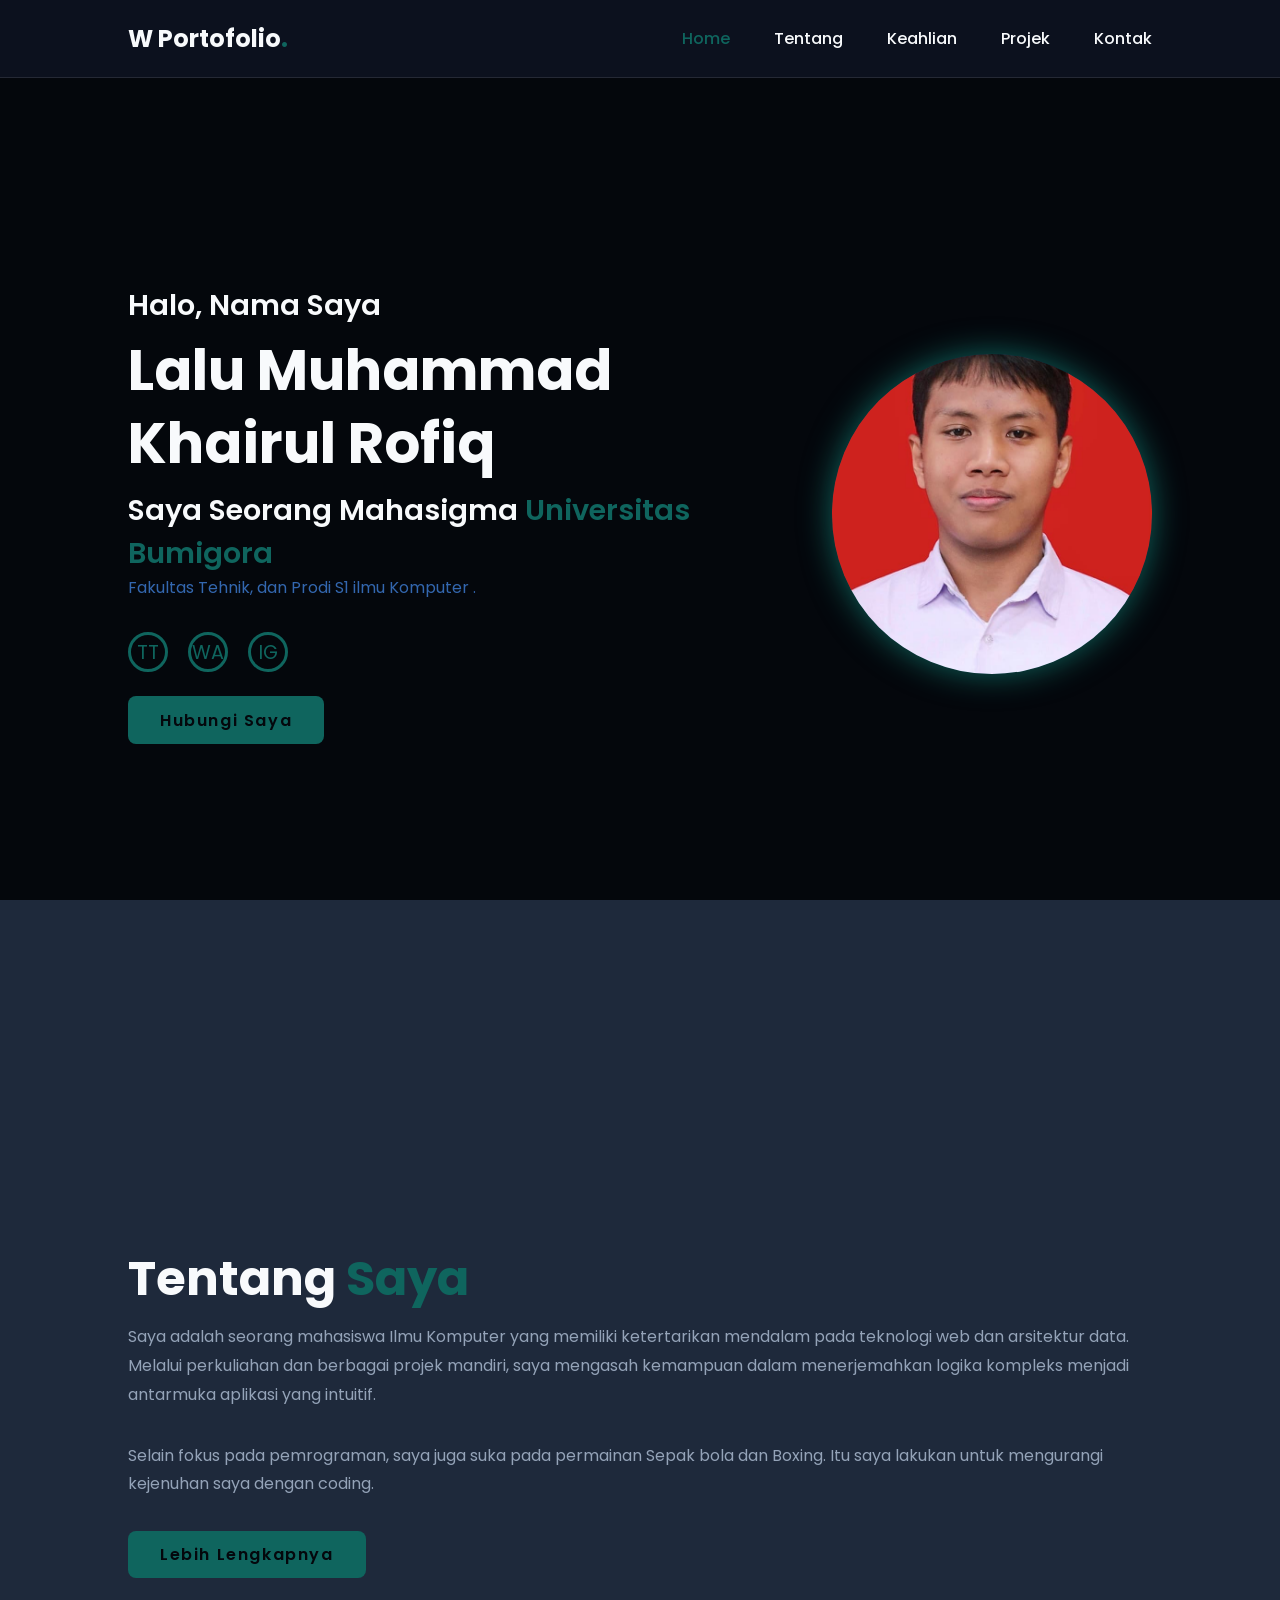
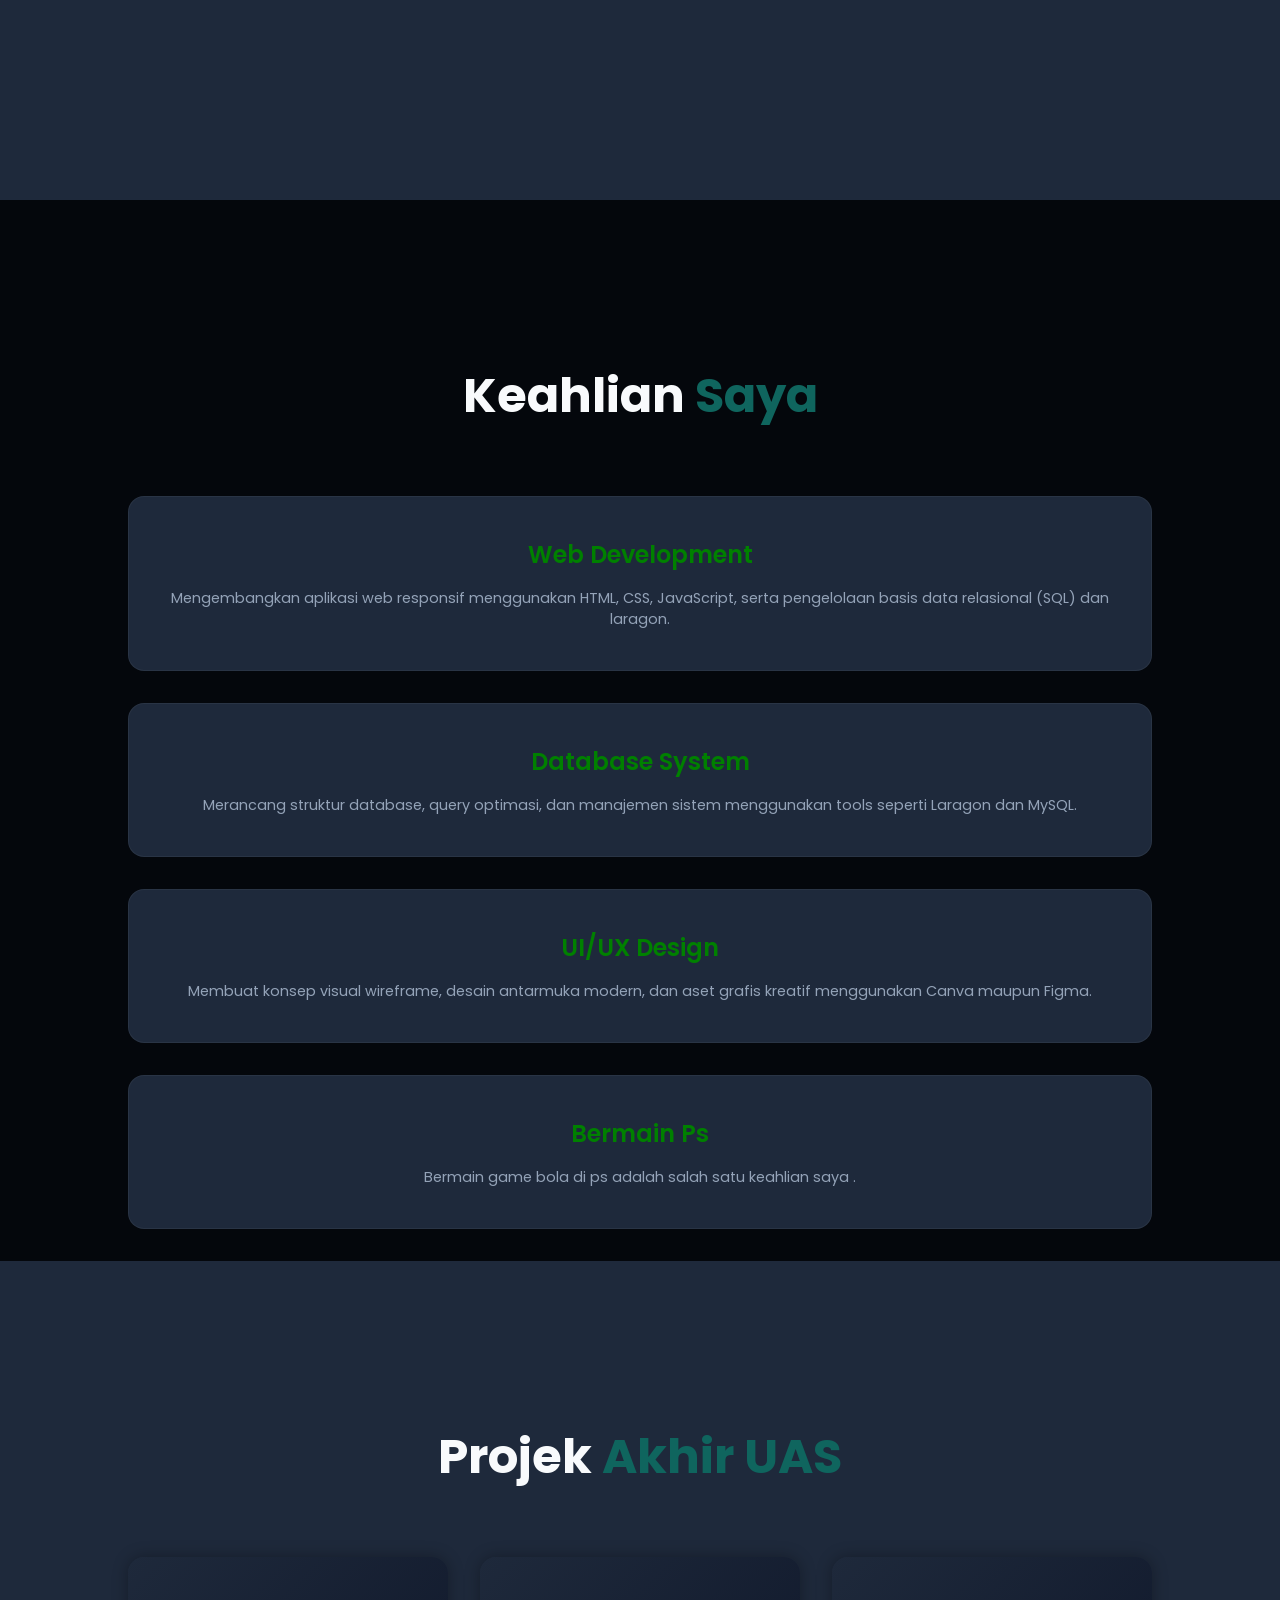
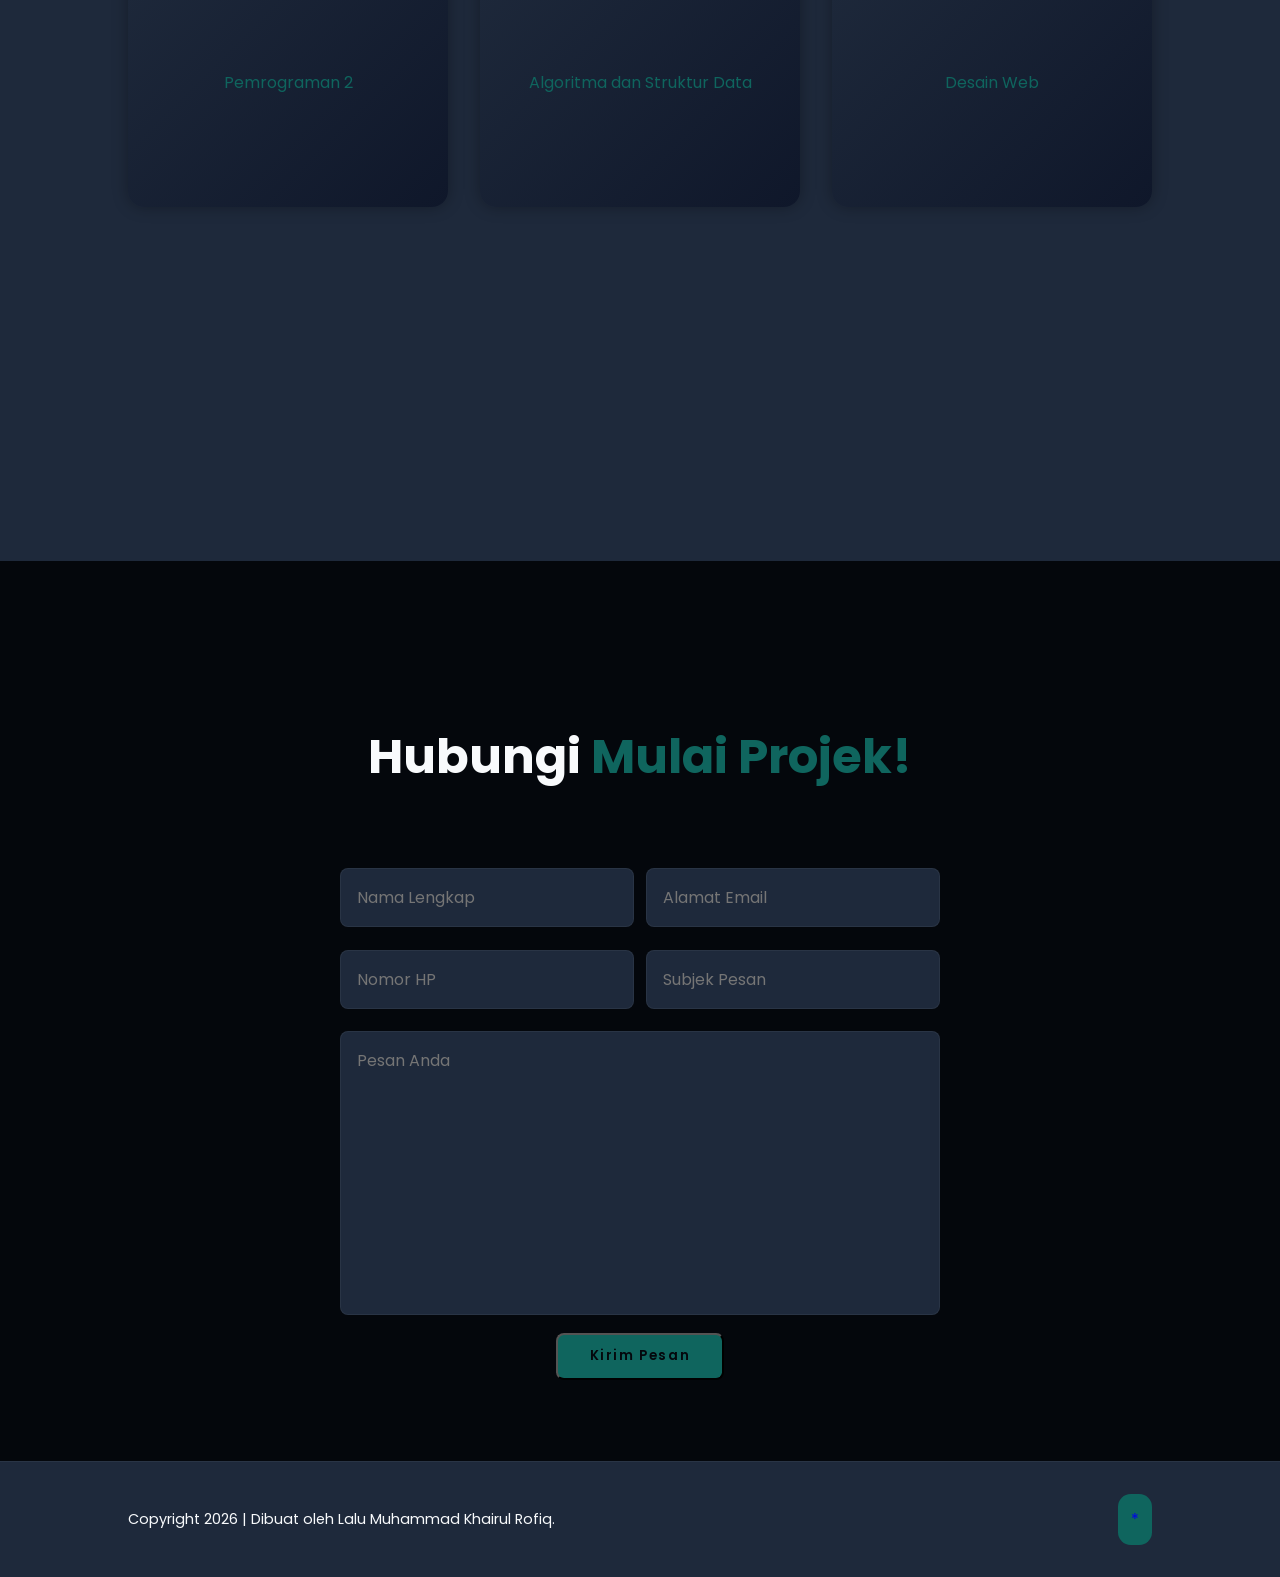
<file: index.html>
<!DOCTYPE html>
<html lang="id">
<head>
    <meta charset="UTF-8">
    <meta name="viewport" content="width=device-width, initial-scale=1.0">
    <title>My Portofolio</title>
    <link href="https://fonts.googleapis.com/css2?family=Poppins:wght@300;400;600;700&display=swap" rel="stylesheet">
    <link rel="stylesheet" href="style.css">
    
</head>
<body>

    <header>
        <a href="#" class="logo"> W Portofolio<span>.</span></a>
        <nav class="navbar">
            <a href="#home" class="active">Home</a>
            <a href="#about">Tentang</a>
            <a href="#skills">Keahlian</a>
            <a href="#portfolio">Projek</a>
            <a href="#contact">Kontak</a>
        </nav>
    </header>

    <section class="home" id="home">
        <div class="home-content">
            <h3>Halo, Nama Saya</h3>
            <h1>Lalu Muhammad Khairul Rofiq</h1>
            <h3>Saya Seorang Mahasigma <span>Universitas Bumigora</span></h3>
            <p>Fakultas Tehnik, dan Prodi S1 ilmu Komputer .</p>
            
            <div class="social-media">
                <a href="https://www.tiktok.com/@rofiqfor"><i class="fab fa-tiktok"></i>TT</a>
                <a href="https://wa.me/+6287757865577"><i class="fab fa-whatsapp"></i>WA</a>
                <a href="https://www.instagram.com/lalurofiqq/"><i class="fab fa-instagram"></i>IG</a>
            </div>
            <a href="tel:+6287757865577" class="btn">Hubungi Saya</a>
        </div>

        <div class="home-img-placeholder">
    <img src="rofiq.jpg" alt="Foto Profil">
</div>
        </div>
    </section>

    <section class="about" id="about">
        <div class="about-content">
            <h2 class="heading">Tentang <span>Saya</span></h2>
            <p>Saya adalah seorang mahasiswa Ilmu Komputer yang memiliki ketertarikan mendalam pada teknologi web dan arsitektur data. Melalui perkuliahan dan berbagai projek mandiri, saya mengasah kemampuan dalam menerjemahkan logika kompleks menjadi antarmuka aplikasi yang intuitif.</p>
            <p>Selain fokus pada pemrograman, saya juga suka pada permainan Sepak bola dan Boxing. Itu saya lakukan untuk mengurangi kejenuhan saya dengan coding.</p>
            <a href="https://www.instagram.com/lalurofiqq/" class="btn">Lebih Lengkapnya</a>
        </div>
    </section>

    <section class="skills" id="skills">
        <h2 class="heading">Keahlian <span>Saya</span></h2>

        <div class="skills-container">
            <div class="skills-box">
                <i class="fa-solid fa-laptop-code"></i>
                <h3>Web Development</h3>
                <p>Mengembangkan aplikasi web responsif menggunakan HTML, CSS, JavaScript, serta pengelolaan basis data relasional (SQL) dan laragon.</p>
            </div>

            <div class="skills-box">
                <i class="fa-solid fa-database"></i>
                <h3>Database System</h3>
                <p>Merancang struktur database, query optimasi, dan manajemen sistem menggunakan tools seperti Laragon dan MySQL.</p>
            </div>

            <div class="skills-box">
                <i class="fa-solid fa-compass-drafting"></i>
                <h3>UI/UX Design</h3>
                <p>Membuat konsep visual wireframe, desain antarmuka modern, dan aset grafis kreatif menggunakan Canva maupun Figma.</p>
            </div>
            <div class="skills-box">
                <i class="fa-solid fa-compass-drafting"></i>
                <h3>Bermain Ps</h3>
                <p>Bermain game bola di ps adalah salah satu keahlian saya .</p>
            </div>
        </div>
    </section>

    <section class="portfolio" id="portfolio">
        <h2 class="heading">Projek <span>Akhir UAS</span></h2>

        <div class="portfolio-container">
            <div class="portfolio-box">
                <div class="project-img-placeholder">
                    <span>Pemrograman 2</span>
                </div>
                <div class="portfolio-layer">
                    <h4>Sistem Manajemen Kasir</h4>
                    <p>Membuat Sistem manajemen kasir yang menghitung total belanjaan,kemudian jumlah kembalian, dll.</p>
                    
                </div>
            </div>

            <div class="portfolio-box">
                <div class="project-img-placeholder">
                    <span>Algoritma dan Struktur Data</span>
                </div>
                <div class="portfolio-layer">
                    <h4>Infografis UIUX</h4>
                    <p>Perancangan Infografis tentang sebuah web menggunakan UIUX dan mengaitkannya dengan database Laragon.</p>
                    
                </div>
            </div>

            <div class="portfolio-box">
                <div class="project-img-placeholder">
                    <span>Desain Web</span>
                </div>
                <div class="portfolio-layer">
                    <h4>HTML</h4>
                    <p>Membuat Portofolio diri bebrbasis HTML.</p>
                    
                </div>
            </div>
        </div>
    </section>

    <section class="contact" id="contact">
        <h2 class="heading">Hubungi <span>Mulai Projek!</span></h2>

        <form action="#">
            <div class="input-box">
                <input type="text" placeholder="Nama Lengkap" required>
                <input type="email" placeholder="Alamat Email" required>
            </div>
            <div class="input-box">
                <input type="number" placeholder="Nomor HP">
                <input type="text" placeholder="Subjek Pesan">
            </div>
            <textarea cols="30" rows="10" placeholder="Pesan Anda" required></textarea>
            <input type="submit" value="Kirim Pesan" class="btn">
            
        </form>
    </section>

    <footer>
        <div class="footer-text">
            <p>Copyright 2026 | Dibuat oleh <i ></i>Lalu Muhammad Khairul Rofiq.</p>
        </div>
        <div class="footer-iconTop">
            <a href="#home"><i ></i>*</a>
        </div>
    </footer>

</body>
</html>
</file>
<file: style.css>
* {
            margin: 0;
            padding: 0;
            box-sizing: border-box;
            font-family: 'Poppins', sans-serif;
            scroll-behavior: smooth;
        }

        :root {
            --bg-color: #04070c;
            --second-bg-color: #1e293b;
            --text-color: #f8fafc;
            --main-color: rgb(15, 101, 94); /* Warna hijau neon keren */
            --misc-color: #054869; /* Warna aksen biru laut */
        }

        body {
            background-color: var(--bg-color);
            color: var(--text-color);
            overflow-x: hidden;
        }

        span {
            color: var(--main-color);
        }

        /* --- NAVBAR --- */
        header {
            position: fixed;
            top: 0;
            left: 0;
            width: 100%;
            padding: 1.3rem 10%;
            background: rgba(15, 21, 35, 0.8);
            backdrop-filter: blur(10px);
            display: flex;
            justify-content: space-between;
            align-items: center;
            z-index: 100;
            border-bottom: 1px solid rgba(255, 255, 255, 0.1);
        }

        .logo {
            font-size: 1.5rem;
            color: var(--text-color);
            font-weight: 700;
            text-decoration: none;
        }

        .navbar a {
            font-size: 1rem;
            color: var(--text-color);
            text-decoration: none;
            font-weight: 500;
            margin-left: 2.5rem;
            transition: .3s;
        }

        .navbar a:hover, .navbar a.active {
            color: var(--main-color);
        }

        /* --- SECTION REUSABLE --- */
        section {
            min-height: 100vh;
            padding: 10rem 10% 2rem;
        }

        .heading {
            font-size: 3rem;
            text-align: center;
            margin-bottom: 4rem;
            font-weight: 700;
        }

        /* --- HOME SECTION --- */
        .home {
            display: flex;
            align-items: center;
            justify-content: space-between;
            gap: 2rem;
        }

        .home-content {
            max-width: 600px;
        }

        .home-content h3 {
            font-size: 1.8rem;
            font-weight: 600;
        }

        .home-content h1 {
            font-size: 3.5rem;
            font-weight: 700;
            line-height: 1.3;
            margin: 0.5rem 0;
        }

        .home-content p {
            font-size: 1rem;
            color: #3367af;
            margin-bottom: 2rem;
            line-height: 1.6;
        }

        .social-media a {
            display: inline-flex;
            justify-content: center;
            align-items: center;
            width: 2.5rem;
            height: 2.5rem;
            background: transparent;
            border: 0.2rem solid var(--main-color);
            border-radius: 50%;
            font-size: 1.2rem;
            color: var(--main-color);
            margin: 0 1rem 1.5rem 0;
            transition: .5s ease;
            text-decoration: none;
        }

        .social-media a:hover {
            background: var(--main-color);
            color: var(--bg-color);
            box-shadow: 0 0 1rem var(--main-color);
        }

        .btn {
            display: inline-block;
            padding: 0.7rem 2rem;
            background: var(--main-color);
            border-radius: 0.5rem;
            color: var(--bg-color);
            font-weight: 600;
            text-decoration: none;
            letter-spacing: 0.1rem;
            transition: .5s ease;
        }

        .btn:hover {
            box-shadow: 0 0 1rem var(--main-color);
        }

        /* Animasi placeholder untuk foto profil menggunakan CSS murni */
        .home-img-placeholder {
            width: 320px; /* Ukuran bingkai yang kamu inginkan */
            height: 320px;
            border-radius: 50%; /* Membuat bingkai menjadi bulat sempurna */
            box-shadow: 0 0 2rem var(--main-color);
            overflow: hidden; /* KUNCI: Memotong foto yang keluar dari lingkaran */
            display: flex;
            justify-content: center;
            align-items: center;
            background: linear-gradient(45deg, var(--main-color), var(--misc-color)); /* Tetap ada sebagai backup jika foto gagal dimuat */
        }

/* Mengatur foto di dalam bingkai agar pas */
        .home-img-placeholder img {
            width: 100%;
            height: 100%;
            object-fit: cover; /* KUNCI: Foto otomatis proporsional & tidak gepeng */
            object-position: center; /* Fokus foto di tengah */
}
        

        /* --- ABOUT SECTION --- */
        .about {
            background: var(--second-bg-color);
            display: flex;
            justify-content: center;
            align-items: center;
            gap: 4rem;
        }

        .about-content h2 {
            text-align: left;
            line-height: 1.2;
            margin-bottom: 1rem;
        }

        .about-content p {
            font-size: 1rem;
            color: #94a3b8;
            line-height: 1.8;
            margin-bottom: 2rem;
        }

        /* --- SKILLS SECTION --- */
        .skills-container {
            display: grid;
            grid-template-columns: repeat(center, minmax(250px, 1fr));
            gap: 2rem;
        }

        .skills-box {
            background: var(--second-bg-color);
            padding: 2.5rem 2rem;
            border-radius: 1rem;
            text-align: center;
            border: 1px solid rgba(255, 255, 255, 0.05);
            transition: .5s ease;
        }

        .skills-box:hover {
            border-color: var(--main-color);
            transform: translateY(-5px);
        }

        .skills-box i {
            font-size: 4rem;
            color: var(--main-color);
            margin-bottom: 1rem;
        }

        .skills-box h3 {
            font-size: 1.5rem;
            margin-bottom: 1rem;
            color: green;
            font-weight: 600;
        }

        .skills-box p {
            font-size: 0.9rem;
            color: #94a3b8;
        }

        /* --- PORTFOLIO SECTION --- */
        .portfolio {
            background: var(--second-bg-color);
        }

        .portfolio-container {
            display: grid;
            grid-template-columns: repeat(auto-fit, minmax(300px, 1fr));
            gap: 2rem;
        }

        .portfolio-box {
            position: relative;
            border-radius: 1rem;
            box-shadow: 0 0 1rem rgba(0,0,0,0.3);
            overflow: hidden;
            display: flex;
            height: 250px;
        }

        /* Placeholder gambar project memakai gradient keren */
        .project-img-placeholder {
            width: 100%;
            height: 100%;
            background: linear-gradient(135deg, #1e293b 0%, #0f172a 100%);
            display: flex;
            flex-direction: column;
            justify-content: center;
            align-items: center;
            color: rgba(255, 255, 255, 0.2);
        }

        .project-img-placeholder i {
            font-size: 10rem;
            margin-bottom: 0.5rem;
        }

        .portfolio-box .portfolio-layer {
            position: absolute;
            bottom: 0;
            left: 0;
            width: 100%;
            height: 100%;
            background: linear-gradient(rgba(0,0,0,0.1), var(--main-color));
            display: flex;
            justify-content: center;
            align-items: center;
            flex-direction: column;
            text-align: center;
            padding: 0 4rem;
            transform: translateY(100%);
            transition: .5s ease;
        }

        .portfolio-box:hover .portfolio-layer {
            transform: translateY(0);
        }

        .portfolio-layer h4 {
            font-size: 1.8rem;
            color: var(--bg-color);
            font-weight: 1100;
        }

        .portfolio-layer p {
            font-size: 0.9rem;
            color: var(--bg-color);
            margin: .3rem 0 1rem;
            font-weight: 500;
        }

        .portfolio-layer a {
            display: inline-flex;
            justify-content: center;
            align-items: center;
            width: 3rem;
            height: 3rem;
            background: var(--text-color);
            border-radius: 50%;
            color: var(--bg-color);
            text-decoration: none;
        }

        /* --- CONTACT SECTION --- */
        .contact {
            background: var(--bg-color);
        }

        .contact form {
            max-width: 600px;
            margin: 1rem auto;
            text-align: center;
            margin-bottom: 3rem;
        }

        .contact form .input-box {
            display: flex;
            justify-content: space-between;
            flex-wrap: wrap;
        }

        .contact form .input-box input, .contact form textarea {
            width: 100%;
            padding: 1rem;
            font-size: 1rem;
            color: var(--text-color);
            background: var(--second-bg-color);
            border-radius: 0.5rem;
            border: 1px solid rgba(255, 255, 255, 0.05);
            margin: 0.7rem 0;
            resize: none;
        }

        .contact form .input-box input:focus, .contact form textarea:focus {
            border-color: var(--main-color);
            outline: none;
        }

        .contact form .input-box input {
            width: 49%;
        }
        

        /* --- FOOTER --- */
        footer {
            display: flex;
            justify-content: space-between;
            align-items: center;
            flex-wrap: wrap;
            padding: 2rem 10%;
            background: var(--second-bg-color);
            border-top: 1px solid rgba(255, 255, 255, 0.05);
        }

        .footer-text p {
            font-size: 0.9rem;
        }

        .footer-iconTop a {
            display: inline-flex;
            justify-content: center;
            align-items: center;
            padding: .8rem;
            background: var(--main-color);
            border-radius: .8rem;
            transition: .5s ease;
            text-decoration: none;
        }

        .footer-iconTop a:hover {
            box-shadow: 0 0 1rem var(--main-color);
        }

        .footer-iconTop a i {
            font-size: 1.2rem;
            color: var(--bg-color);
        }

        /* --- RESPONSIVE STYLES (MOBILE FRIENDLY) --- */
        @media (max-width: 991px) {
            header { padding: 1.3rem 5%; }
            section { padding: 8rem 5% 2rem; }
            .home { flex-direction: column-reverse; text-align: center; justify-content: center; margin-top: 2rem;}
            .home-content h1 { font-size: 2.8rem; }
            .about { flex-direction: column; text-align: center; }
            .about-content h2 { text-align: center; }
        }

        @media (max-width: 768px) {
            .navbar { display: none; } /* Untuk simplisitas template tanpa JS ribet */
            .contact form .input-box input { width: 100%; }
        }
</file>
